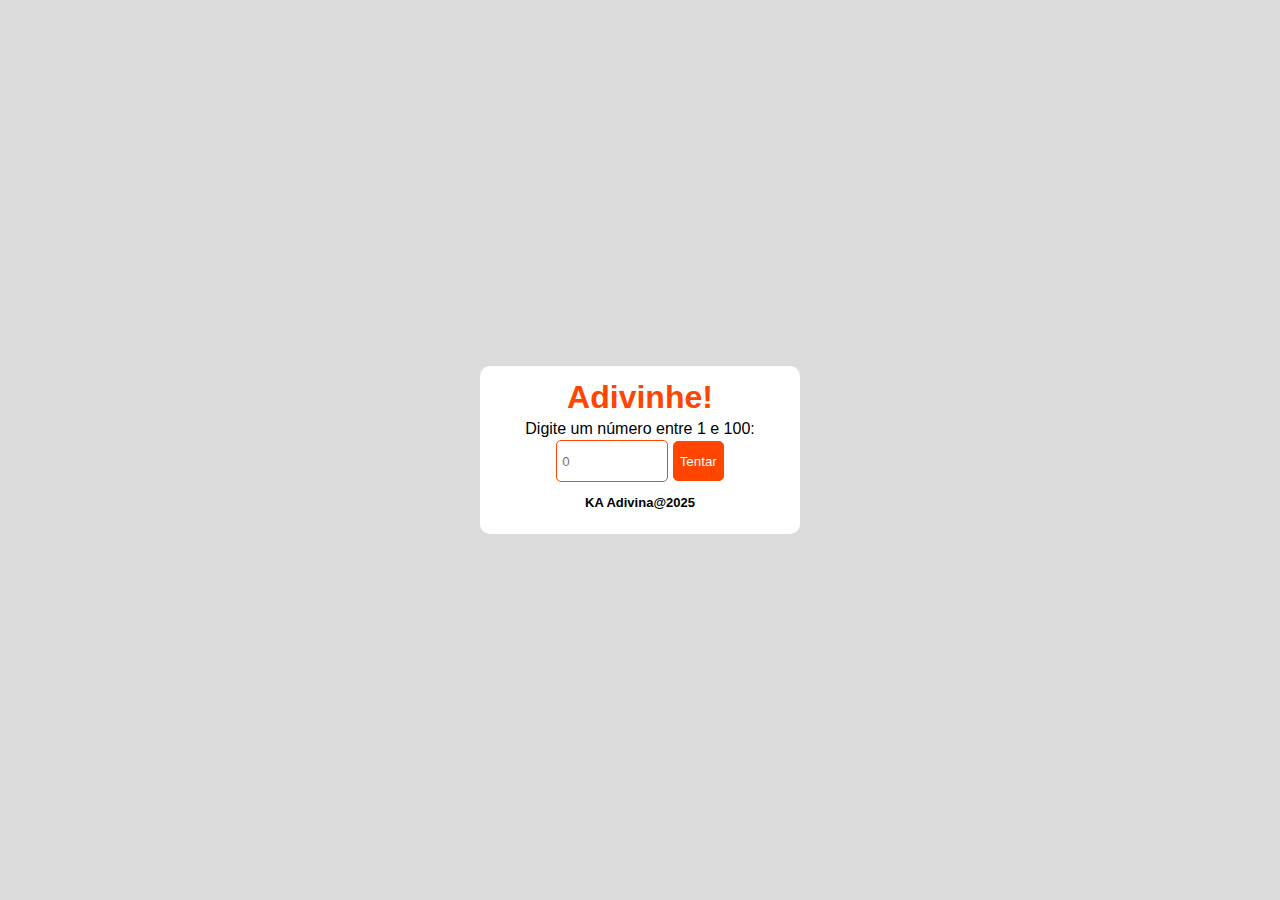
<file: adivinhar numero/index.html>
<!DOCTYPE html>
<html lang="en">

<head>
      <meta charset="UTF-8">
      <meta name="viewport" content="width=device-width, initial-scale=1.0">
      <link rel="stylesheet" href="style.css">
      <title>Jogo: Adivinhar o Número</title>
</head>

<body>
      <div id="container">
            <section id="content">
                  <h1>Adivinhe!</h1>
                  <p>Digite um número entre 1 e 100:</p>

                  <input type="number" id="palpite" min="1" max="100" placeholder="0">
                  <button onclick="adivinhar()">Tentar</button>
                  
                  <p id="mensagem"></p>
                  <h6>KA Adivina@2025</h6>
            </section>
      </div>
      <script src="script.js"></script>
</body>

</html>
</file>
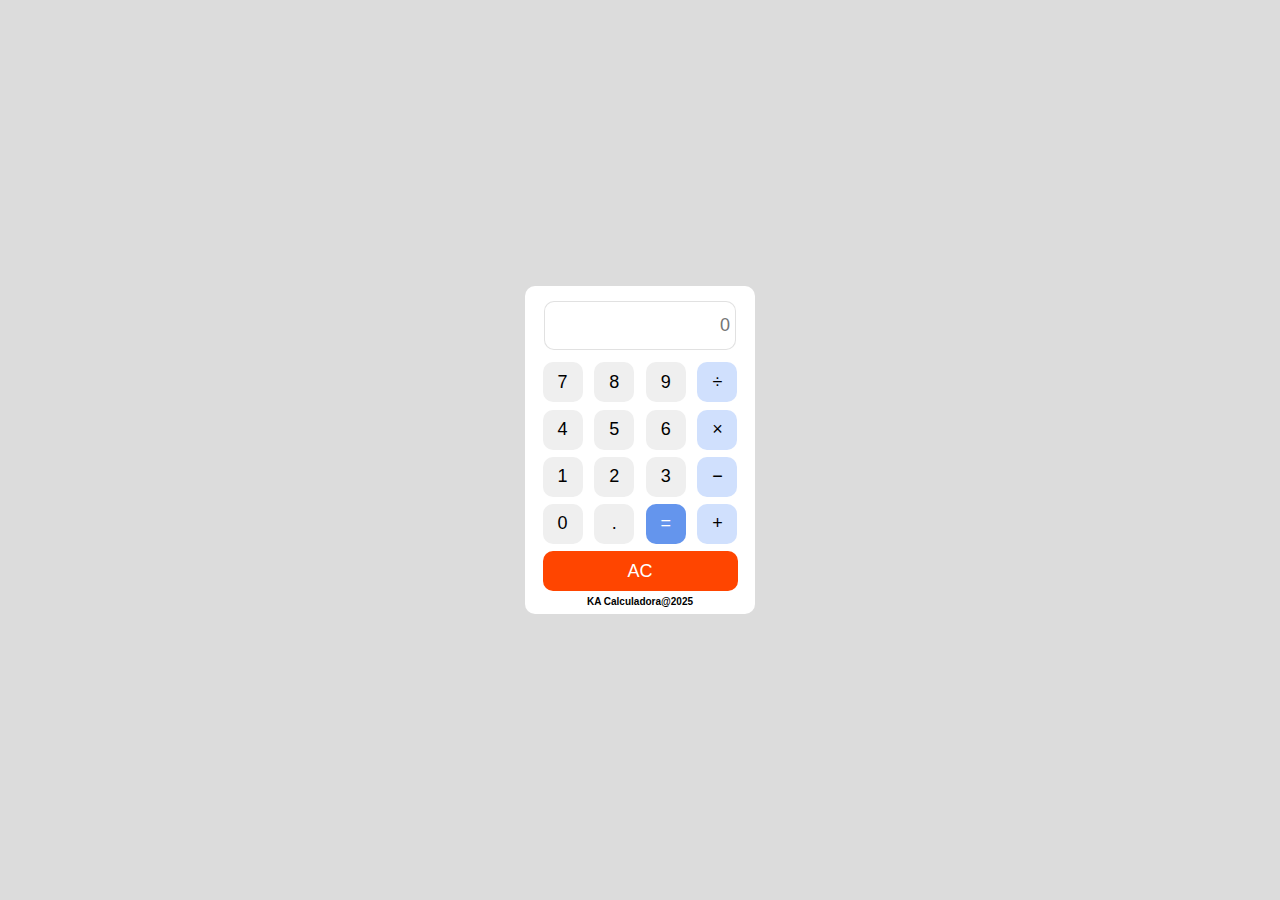
<file: calculadora/index.html>
<!DOCTYPE html>
<html lang="pt-BR">

<head>
      <meta charset="UTF-8">
      <meta name="viewport" content="width=device-width, initial-scale=1.0">
      <link rel="stylesheet" href="style.css">
      <title>Calculadora</title>
</head>

<body>
      <!-- Container -->
      <div id="container">
            <!-- Calcular -->
            <section id="calcular">
                  <!-- Display -->
                  <input type="text" id="display" placeholder="0" readonly>
                  <!-- Fim display -->
                  <!-- Botões -->
                  <article id="botoes">
                        <button onclick="adicionar('7')">7</button>
                        <button onclick="adicionar('8')">8</button>
                        <button onclick="adicionar('9')">9</button>
                        <button onclick="adicionar('/')" class="operador">÷</button>

                        <button onclick="adicionar('4')">4</button>
                        <button onclick="adicionar('5')">5</button>
                        <button onclick="adicionar('6')">6</button>
                        <button onclick="adicionar('*')" class="operador">×</button>

                        <button onclick="adicionar('1')">1</button>
                        <button onclick="adicionar('2')">2</button>
                        <button onclick="adicionar('3')">3</button>
                        <button onclick="adicionar('-')" class="operador">−</button>

                        <button onclick="adicionar('0')">0</button>
                        <button onclick="adicionar('.')">.</button>
                        <button onclick="calcular()" id="igual">=</button>
                        <button onclick="adicionar('+')" class="operador">+</button>

                        <button onclick="limparDisplay()" id="limpar">AC</button>
                        
                        <h6>KA Calculadora@2025</h6>
                  </article>
                  <!-- Fim botões -->                  
            </section>
            <!-- Fim Calcular -->           
      </div>
      <!-- Fim Container -->
      <!-- Javascript -->
      <script src="script.js"></script>
</body>

</html>
</file>
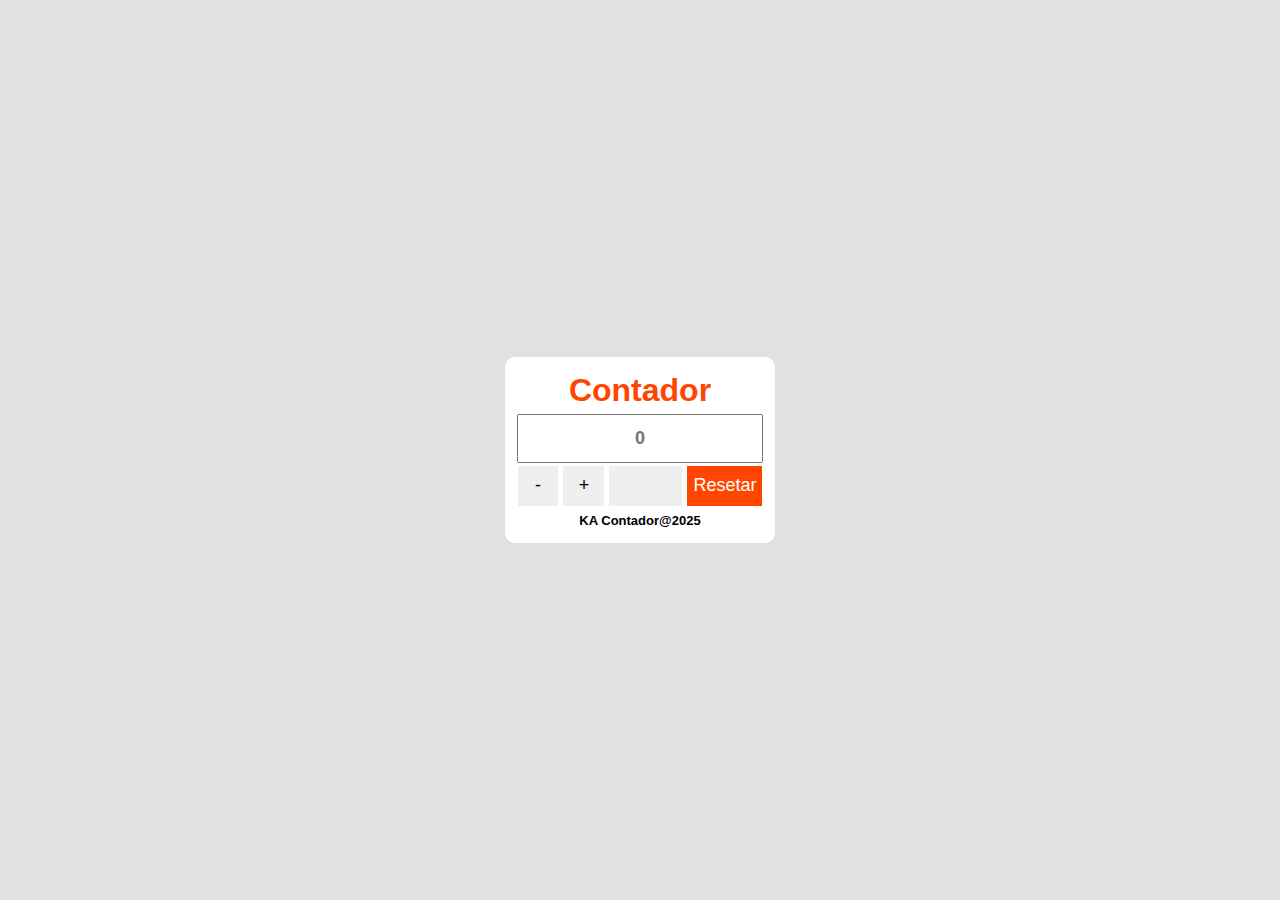
<file: contador de cliques/index.html>
<!DOCTYPE html>
<html lang="pt-BR">
<head>
      <meta charset="UTF-8">
      <meta name="viewport" content="width=device-width, initial-scale=1.0">
      <link rel="stylesheet" href="style.css">
      <title>Contador de Cliques</title>
</head>
<body>
      <div id="container">
            <section id="contador">
                  <h1>Contador</h1>
                  <input type="text" id="display" placeholder="0" readonly/>
                  <article id="buttons">
                        <button onclick="decrementar()">-</button>
                        <button onclick="incrementar()">+</button>
                        <button id="color"></button>
                        <button onclick="resetar()" id="reset">Resetar</button>
                  </article>
                  <h6>KA Contador@2025</h6>
            </section>
      </div>
      <script src="script.js"></script>
</body>
</html>
</file>
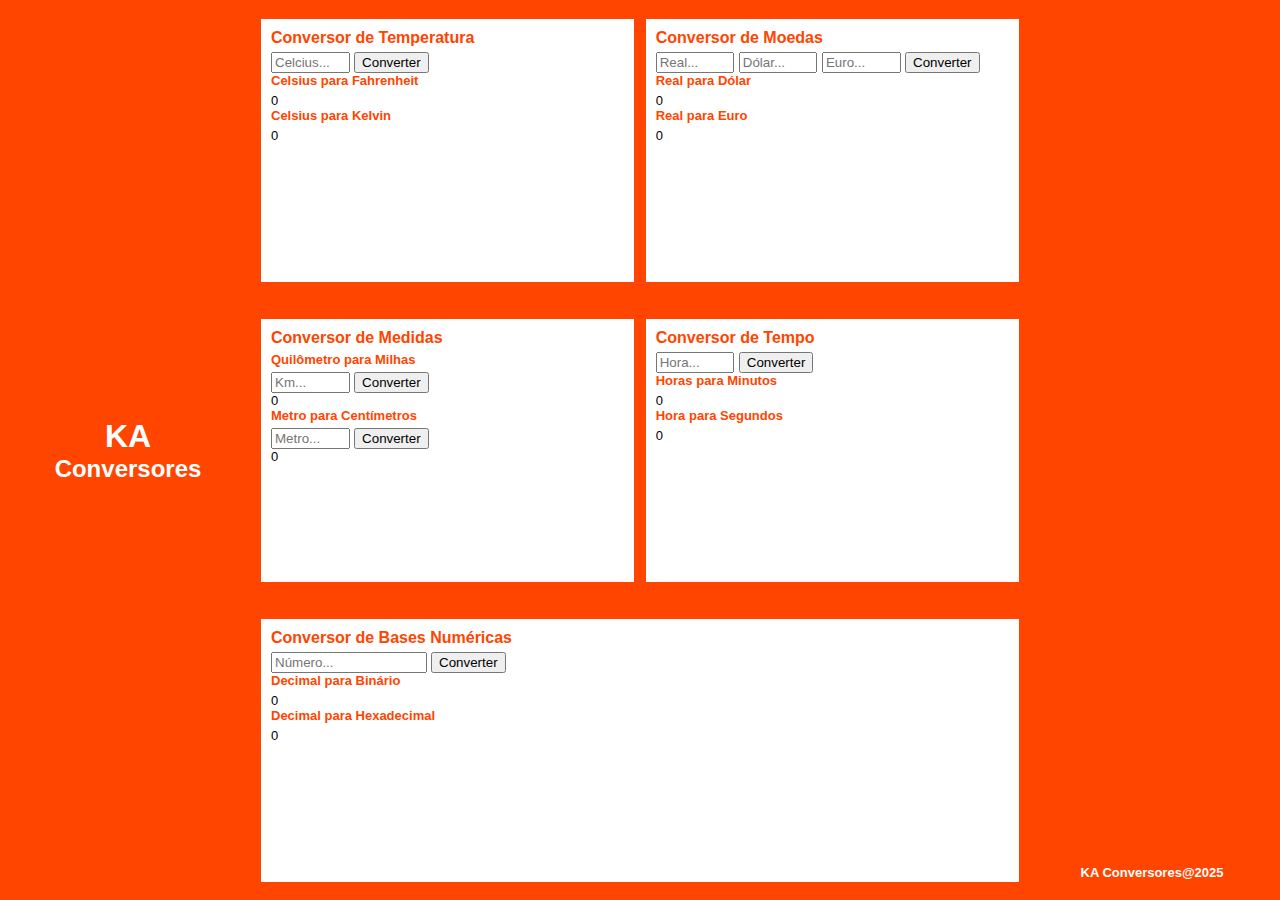
<file: conversores/index.html>
<!DOCTYPE html>
<html lang="pt-BR">
<head>
      <meta charset="UTF-8">
      <meta name="viewport" content="width=device-width, initial-scale=1.0">
      <link rel="stylesheet" href="style.css">
      <title>Conversores</title>
</head>
<body>
      <div id="container">
            <header id="header">
                  <h1>KA</h1>
                  <h2>Conversores</h2>
            </header>
            <section id="content">
                  <article class="conversor" id="temperatura">
                        <h3>Conversor de Temperatura</h3>
                        <input type="text" id="c" placeholder="Celcius..."/>
                        <button onclick="toFahrenheitKelvin()">Converter</button>
                        <h5>Celsius para Fahrenheit</h5>
                        <p id="resp0">0</p>
                        <h5>Celsius para Kelvin</h5>
                        <p id="resp1">0</p>
                  </article>
                  <article class="conversor" id="moedas">
                        <h3>Conversor de Moedas</h3>                        
                        <input type="text" id="brl" placeholder="Real..."/>
                        <input type="text" id="dolar" placeholder="Dólar..."/>
                        <input type="text" id="euro" placeholder="Euro..."/>
                        <button onclick="toDolarEuro()">Converter</button>
                        <h5>Real para Dólar</h5>
                        <p id="resp2">0</p>
                        <h5>Real para Euro</h5>
                        <p id="resp3">0</p>
                  </article>
                  <article class="conversor" id="medidas">
                        <h3>Conversor de Medidas</h3>
                        <h5>Quilômetro para Milhas</h5>
                        <input type="text" id="km" placeholder="Km..."/>
                        <button onclick="kmToMilhas()">Converter</button>
                        <p id="resp4">0</p>
                        <h5>Metro para Centímetros</h5>
                        <input type="text" id="metro" placeholder="Metro..."/>
                        <button onclick="metrosToCm()">Converter</button>
                        <p id="resp5">0</p>
                  </article>
                  <article class="conversor" id="tempo">
                        <h3>Conversor de Tempo</h3>                        
                        <input type="text" id="hora" placeholder="Hora..."/>
                        <button onclick="toMinutoSegundos()">Converter</button>
                        <h5>Horas para Minutos</h5>
                        <p id="resp6">0</p>
                        <h5>Hora para Segundos</h5>
                        <p id="resp7">0</p>
                  </article>
                  <article class="conversor" id="numerico">
                        <h3>Conversor de Bases Numéricas</h3>                        
                        <input type="text" id="numero" placeholder="Número..."/>
                        <button onclick="calculoBaseNumerica()">Converter</button>
                        <h5>Decimal para Binário</h5>
                        <p id="resp8">0</p>
                        <h5>Decimal para Hexadecimal</h5>
                        <p id="resp9">0</p>
                  </article>
            </section>
            <footer id="footer">
                  <h6>KA Conversores@2025</h6>
            </footer>
      </div>
      <script src="script.js"></script>
</body>
</html>
</file>
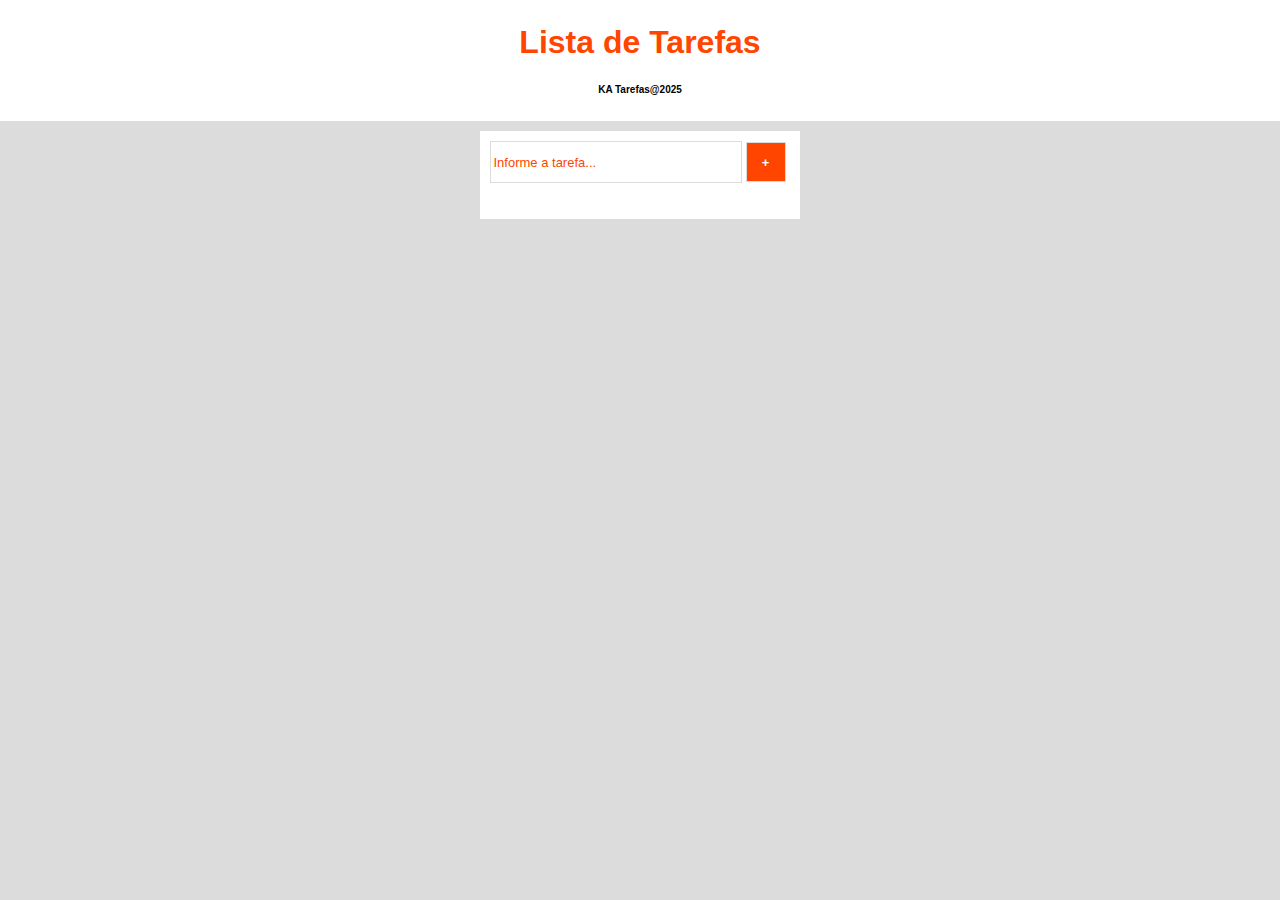
<file: lista de tarefas/index.html>
<!DOCTYPE html>
<html lang="pt-BR">

<head>
      <meta charset="UTF-8">
      <meta name="viewport" content="width=device-width, initial-scale=1.0">
      <link rel="stylesheet" href="style.css">
      <title>Lista de Tarefas</title>
</head>

<body>
      <header id="header">
            <h1>Lista de Tarefas</h1>
            <h6>KA Tarefas@2025</h6>
      </header>
      <div id="container">
            <section id="context">
                  <section id="Info">
                        <input type="text" maxlength="25" placeholder="Informe a tarefa..." id="tarefa" />
                        <button onclick="adicionar()">+</button>
                  </section>
                  <section id="mensagem">
                        <p id="aviso"></p>
                  </section>
                  <section id="listaTarefas">
                        <ul id="tarefas"></ul>
                  </section>
            </section>
      </div>
      <script src="script.js"></script>
</body>

</html>
</file>
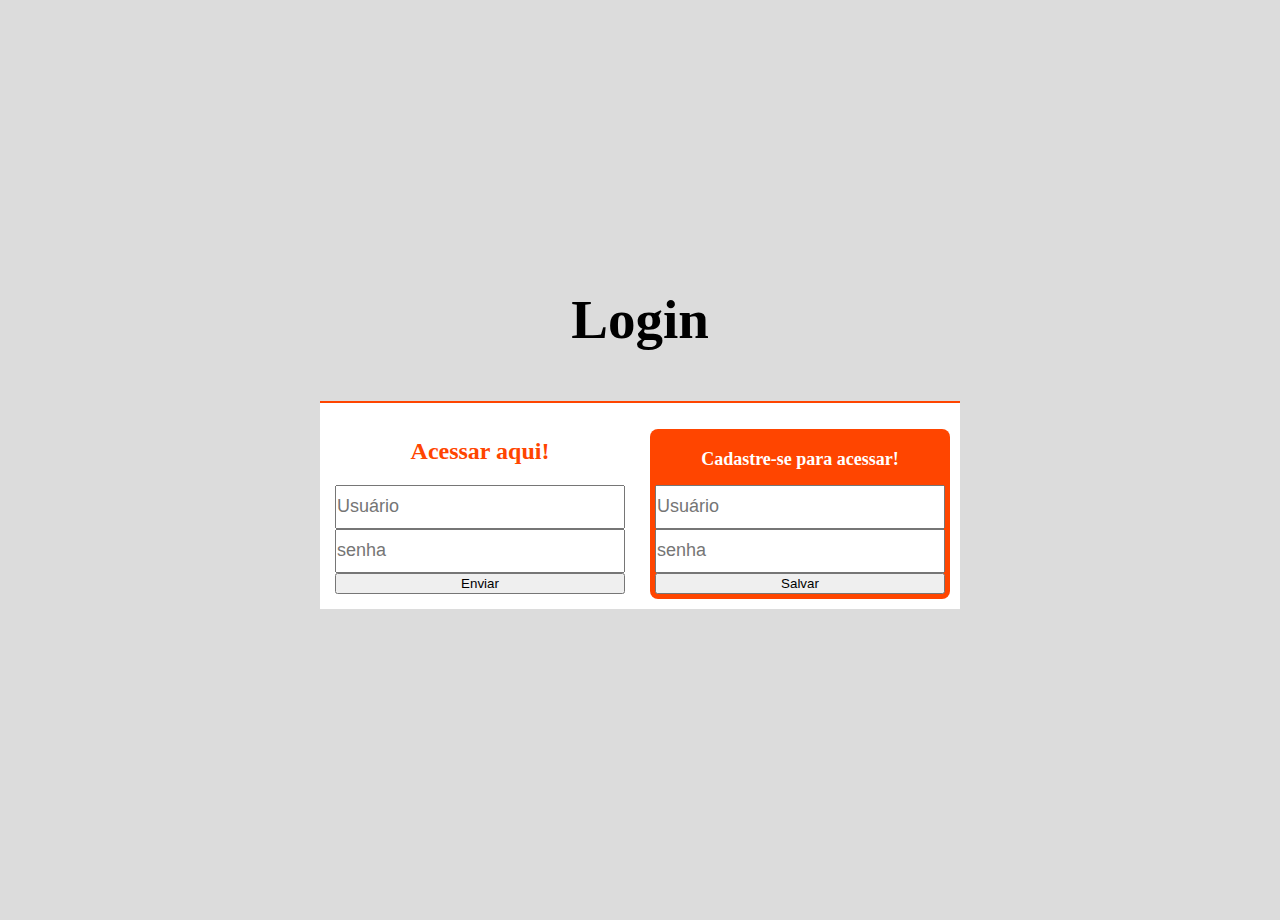
<file: login/index.html>
<!DOCTYPE html>
<html lang="pt-BR">

<head>
      <meta charset="UTF-8">
      <meta name="viewport" content="width=device-width, initial-scale=1.0">
      <link rel="stylesheet" href="style.css">
      <title>Login</title>
</head>

<body>
      <div id="container">
            <header id="header">
                  <h1>Login</h1>
            </header>
            <section id="content">
                  <section id="form">
                        <h2>Acessar aqui!</h2>
                        <input type="text" id="usuario" placeholder="Usuário" onclick="limparMensagem()">
                        <input type="password" id="senha" placeholder="senha" onclick="limparMensagem()">
                        <button class="btn" onclick="logar()">Enviar</button>
                  </section>
                  <section id="add">
                        <h2>Cadastre-se para acessar!</h2>
                        <input type="text" id="addUsuario" placeholder="Usuário" onclick="limparMensagem()">
                        <input type="password" id="addSenha" placeholder="senha" onclick="limparMensagem()">
                        <button class="btn" onclick="adicionar()">Salvar</button>
                  </section>                  
            </section>
            <section id="mensagem">
                  <!-- Mensagens de Retorno -->
            </section>
      </div>
      <script src="script.js"></script>
</body>

</html>
</file>
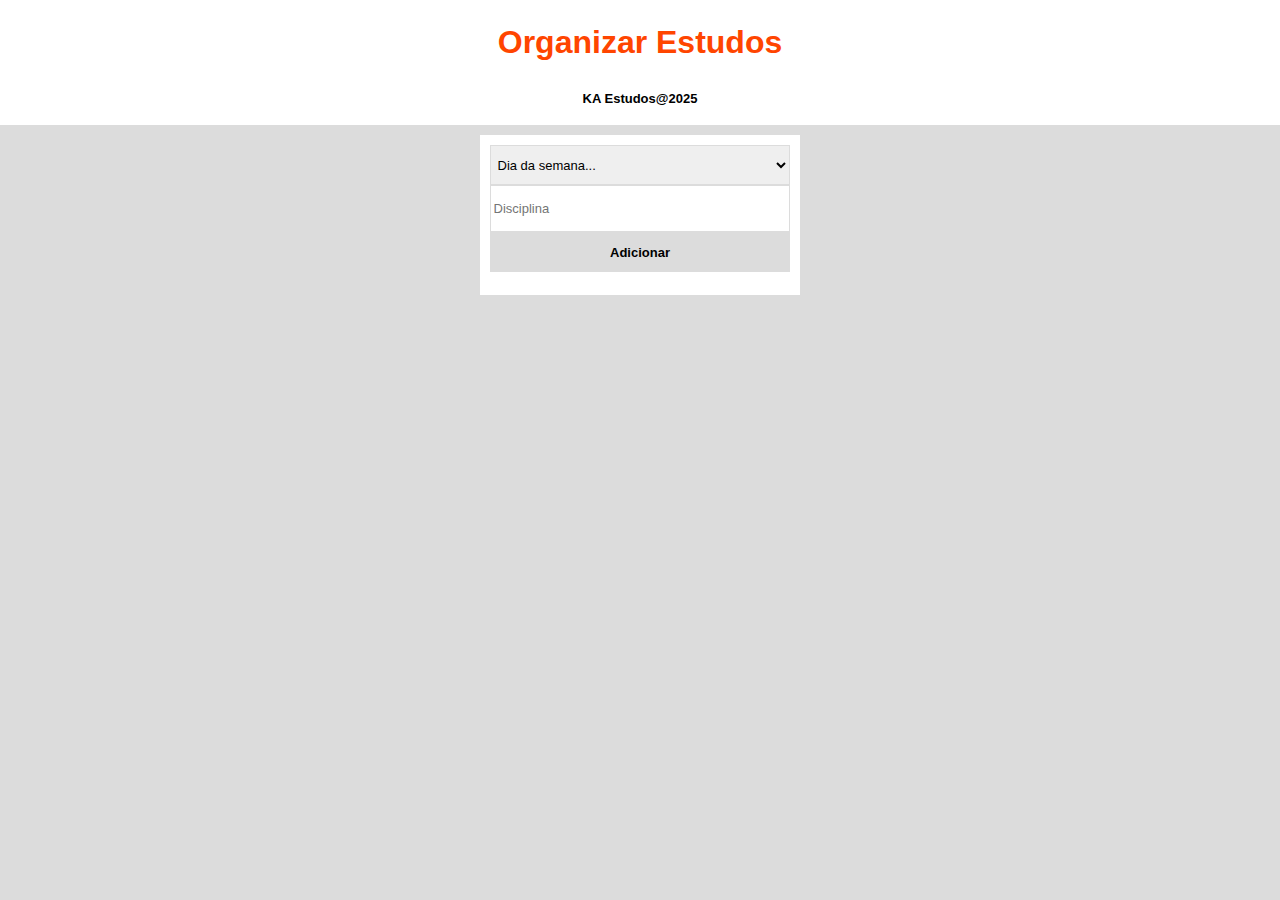
<file: organizar estudos/index.html>
<!DOCTYPE html>
<html lang="pt-BR">

<head>
      <meta charset="UTF-8">
      <meta name="viewport" content="width=device-width, initial-scale=1.0">
      <link rel="stylesheet" href="style.css">
      <title>Organizar Estudos</title>
</head>

<body>
      <header id="header">
            <h1>Organizar Estudos</h1>
            <h6>KA Estudos@2025</h6>
      </header>
      <div id="container">
            <section id="context">
                  <section id="Info">
                        <select name="semana" id="semana">
                              <option value="selecione">Dia da semana...</option>
                              <option value="domingo">domingo</option>
                              <option value="segunda-feira">segunda-feira</option>
                              <option value="terça-feira">terça-feira</option>
                              <option value="quarta-feira">quarta-feira</option>
                              <option value="quinta-feira">quinta-feira</option>
                              <option value="sexta-feira">sexta-feira</option>
                              <option value="sábado">sábado</option>
                        </select>
                        <input type="text" placeholder="Disciplina" minlength="35" id="disciplina" />
                        <button onclick="adicionar()" id="adicionar">Adicionar</button>
                  </section>
                  <section id="mensagem">
                        <p id="aviso"></p>
                  </section>
                  <section id="listaTarefas">
                        <table id="tarefas"></table>
                  </section>
            </section>
      </div>
      <script src="script.js"></script>
</body>

</html>
</file>
<file: adivinhar numero/style.css>
* {
      margin: 0;
      font-family: 'Gill Sans MT', sans-serif;
}

h1, h6 {
      margin: 10px 0;
}

h1 {
      color: #ff4500;
      font-size: xx-large;
}

h6 {
      font-size: small;
}

body {
      width: 100%;
      height: 100vh;
      background-color: #dcdcdc;
}

#container {
      width: 100%;
      height: 100vh;
      display: flex;
      justify-content: center;
      align-items: center;  
}

#content {
      width: 300px;
      height: auto;
      padding: 10px;
      background-color: #FFF;
      text-align: center;
      line-height: 22px;
      border-radius: 10px;
}

button,
input {
      border-radius: 5px;
}

button {
      width: auto;
      height: 40px;
      color: #FFF;
      background-color: #ff4500;
      border: 1px solid #ff4500;      
}

input {
      width: 100px;
      height: 40px;
      padding: 0 5px;
      border: 1px solid #ff4500; 
}

#mensagem {
      margin-top: 10px;
}
</file>
<file: calculadora/style.css>
* {
      font-size: large;
      font-family: Verdana, sans-serif;
      margin: 0;
}

h6 {
      width: 100%;
      font-size: x-small;
      text-align: center;
}

body {
      width: 100%;
      height: 100vh;
      background-color: #dcdcdc;      
}

#container, 
#calcular {
      display: flex;
      flex-direction: column;
      justify-content: center;
      align-items: center;
}

#container {
      width: 100%;
      height: 100%;      
}

#calcular {
      width: 220px;
      height: auto;
      background-color: #FFF;      
      padding: 5px 5px;
      border-radius: 10px;
}

#display {
      width: 180px;
      height: 60px;
      margin: 10px 0;
      padding: 0 5px;
      border: 1px solid #dcdcdcda;
      border-radius: 10px;
      text-align: right;
}

#botoes {
      width: 200px;
      height: 100%;
      display: flex;
      flex-wrap: wrap;
      justify-content: space-between;
}

button {
      width: 40px;
      height: 40px;
      margin: 2.5px;
      border-width: 0;
      border-radius: 10px;
}

#igual,
#limpar {
      color: #FFF;
}

#igual {      
      background-color: #6495ed;            
}

.operador {
      background-color: #d0e0fd;
}

#limpar{
      width: 100%;
      background-color: #ff4500;
}
</file>
<file: contador de cliques/style.css>
* {
      margin: 0;
      font-size: large;
      font-family: Verdana, sans-serif;
}

h1 {
      margin: 5px 0;
      font-size: xx-large;
      color: #ff4500;
}

h6 {
      font-size: small;
      margin: 5px 0;
}

body {
      width: 100%;
      height: 100vh;
      background-color: #dcdcdcda;
}

body::-webkit-scrollbar {
      width: 0;
      height: 0;
}

#container,
#contador {
      display: flex;
      flex-direction: column;
      justify-content: center;
      align-items: center;
}

#container {
      width: 100%;
      height: 100%;
}

#contador {
      width: 250px;
      height: auto;
      background-color: #FFF;
      padding: 10px;
      border-radius: 10px;
}

#display {
      width: 95%;
      height: 40px;
      padding: 2.5px;
      text-align: center;
      font-weight: 700;
}

#buttons {
      width: 100%;
      height: 40px;
      padding: 2.5px;
      display: flex;
      justify-content: space-between;
      align-items: center;
}

button:nth-child(1), button:nth-child(2) {
      width: 50%;      
}

button:nth-child(3) {
      width: 100%;
}

button:nth-child(4) {
      width: 100%;
      color: #FFF;
      background-color: #ff4500;
}

button {
      height: 40px;
      margin: 2.5px;
      border: 0;
      cursor: pointer;
}
</file>
<file: conversores/style.css>
* {
      margin: 0;
      font-family: Verdana, sans-serif;
}

body {
      width: 100%;
      height: 100vh;
      background-color: #dcdcdc;
}

h1 {
      font-size: xx-large;
      color: #FFF;
}

h2 {
      font-size: x-large;
      color:#FFF
}

h3, h5 {      
      margin-bottom: 5px;
      color: #ff4500;
}

h3 {
      font-size: medium;
}

h5, h6, p {
      font-size: small;
}

h6 {
      color: #FFF;
}

input {
      width: 20%;
}

#container {
      width: 100%;
      height: 100vh;
      display: flex;
      justify-content: space-between;
}

#header,
#footer {
      width: 20%;
      padding: 20px 0;
      background-color: #ff4500;
}

#header {
      display: flex;
      flex-direction: column;
      justify-content: center;
      align-items: center;
}

#footer {
      display: flex;
      flex-direction: column;
      justify-content: flex-end;
      align-items: center;
}

#content {
      width: 60%;
      background-color: #ff4500;
      display: flex;      
      flex-wrap: wrap;
      justify-content: space-between;
      align-items: center;
}

.conversor {
      width: 46%;
      height: 27%;
      background-color: #FFF;
      margin: 5px;
      padding: 10px;
      font-size: medium;
}

#numerico {
      width: 100%;
}

@media (max-width: 1200px) {
      #container,
      #header,
      #footer,
      #content,
      .conversor {
          width: 100%!important;
          flex-wrap: wrap; 
      }
      #header {
            height: 70px;
      }
      #footer {
            height: 20px;
      }
      .conversor {
            height: 150px;
      }
}
</file>
<file: lista de tarefas/style.css>
* {
      border: 0;
      font-size: small;
      font-family: Verdana, sans-serif;
}

h1, h6{
      width: 100%;
      text-align: center;
}

h1 {
      color: #ff4500;
      font-size: xx-large;
}

h6 {      
      font-size: x-small;
}

body {
      width: 100%;
      height: 100vh;
      padding: 0;
      margin: 0;
      background-color: #dcdcdc;
}

body::-webkit-scrollbar {
      width: 0;
      height: 0;
}

#container {
      width: 100%;
      height: auto;
      margin: 0;
      padding: 10px 0;
      display: flex;
      flex-direction: column;
      justify-content: center;
      align-items: center;
}

#context {
      width: 300px;
      height: 50%;
      padding: 10px;
      background-color: #FFF;
      scrollbar-width: 5px;
}

#listaTarefas,
#tarefas {
      width: 100%;
      height: auto;
}

#tarefas {
      overflow-y:auto;
      overflow-x: hidden;
      padding: 0;
}

#info {      
      display: flex;
      justify-content: space-between;
      align-items: center;
}

#tarefa:focus {
      border: 1px solid #dcdcdc;
      outline: #dcdcdc;
}

#tarefa {
      width: 245px;
      height: 40px;
      padding: 0 2.5px;
      border: 1px solid #dcdcdc;
}

#tarefa,
#tarefa::placeholder {
      color: #ff4500;
}

button {
      width: 40px;
      height: 40px;
      font-weight: 700;
      border: 1px solid #dcdcdc;
      color: #FFF;
      background-color: #ff4500;
}

.remover {
      border: 0;
}

.item {
      width: calc(100% - 5px);
      height: 40px;
      padding: 0 5px;
      color: #FFF;
      background-color: #ff4500;
      border-bottom: 1px solid #FFF;
      border-top: 1px solid #FFF;
      display: flex;
      justify-content: space-between;
      align-items: center;
      list-style: none;      
}

#header {
      width: 100%;
      height: auto;
      padding: 2.5px 0;
      background-color: #FFF;
}
</file>
<file: login/style.css>
body {
      width: 100%;
      height: 100vh;
      margin: 0;
      overflow-y: hidden;
      background-color: #dcdcdc;
}

#container {
      width: 100%;
      height: 100%;
      padding: 10px 0;
      display: flex;
      flex-direction: column;
      justify-content: center;
      align-items: center;
      text-align: center;
}

#header {
      width: 100%;
      height: 150px;
}

#header h1 {
      font-family: "Brush Script MT";
      font-size: 55px;
}

#content {
      width: 620px;
      height: auto;
      display: flex;
      gap: 20px;
      justify-content: center;
      align-items: flex-end;
      border-top: 2px solid #ff4500;
      background-color: #FFF;
      padding: 10px;
}

#add {
      background-color: #ff4500;
      border-radius: 8px;
}

#form, #add {
      width: 100%;
      height: auto;
      padding: 5px;
      display: flex;
      flex-direction: column;
}

#form h2 {
      color: #ff4500;
}

#add h2 {
      width: 100%;
      font-size: large;
      color: #FFF;
}

#form input, #add input {
      height: 40px;
      font-size: large;
      padding: 0;
      margin: 2.5 10px;
}

#form .btn, #add .btn {
      cursor: pointer;
}

#mensagem {
      width: auto;
      height: 50px;
      margin-top: 10px;
      text-align: center;
      background-color: #ff4500;
      border-radius: 8px;
      display: flex;
      flex-direction: row;
      justify-content: center;
      align-items: center;
}

#mensagem h3 {
      color: #FFF;
      padding: 5px 30px;
}

@media (max-width: 780px) {
      body {
            overflow-y: auto;
      }
      body, #container {
            height: auto;            
      }      
      #content {
            width: 310px;
            flex-wrap: wrap;
      }
}
</file>
<file: organizar estudos/style.css>
* {
      border: 0;
      font-size: small;
      font-family: Verdana, sans-serif;
}

h1, h6{
      width: 100%;
      text-align: center;
}

h1 {
      color: #ff4500;
      font-size: xx-large;
}

h6 {      
      font-size: small;
}

body {
      width: 100%;
      height: 100vh;
      padding: 0;
      margin: 0;
      background-color: #dcdcdc;
}

body::-webkit-scrollbar {
      width: 0;
      height: 0;
}

#container {
      width: 100%;
      height: auto;
      margin: 0;
      padding: 10px 0;
      display: flex;
      flex-direction: column;
      justify-content: center;
      align-items: center;
}

#context {
      width: 300px;
      height: 50%;
      padding: 10px;
      background-color: #FFF;
      scrollbar-width: 5px;
}

#listaTarefas,
#tarefas {
      width: 100%;
      height: auto;
}

#tarefas {
      overflow-y:auto;
      overflow-x: hidden;
      padding: 0;
}

#info {      
      display: flex;
      justify-content: space-between;
      align-items: center;
}

#tarefa:focus,
#semana:focus {
      border: 1px solid #dcdcdc;
      outline: #dcdcdc;
}

#semana,
#disciplina {
      height: 40px;
      padding: 2.5px;
      border: 1px solid #dcdcdc;
}

#semana {
      width: 100%;
}
#disciplina {
      width: 97.5%;
}

#tarefa,
#tarefa::placeholder {
      color: #ff4500;
}

button {
      width: 100%;
      height: 40px;
      font-weight: 700;
      border: 1px solid #dcdcdc;
      color: #FFF;
      background-color: #ff4500;
}

.item {
      width: 98%;
      height: 50px;
      padding: 0 5px;
      color: #FFF;
      background-color: #ff4500;
      border-bottom: 1px solid #FFF;
      border-top: 1px solid #FFF;
      display: flex;
      justify-content: space-between;
      align-items: center;
      list-style: none;      
}

td:nth-child(1),
td:nth-child(2) {
      width: 100%;
}

#adicionar {
      color: #000000;
      background-color: #dcdcdc;
} 

.remover {
      width: 40px;
      border: 0;
}

#header {
      width: 100%;
      height: 120px;
      padding: 2.5px 0;
      background-color: #FFF;
}
</file>
